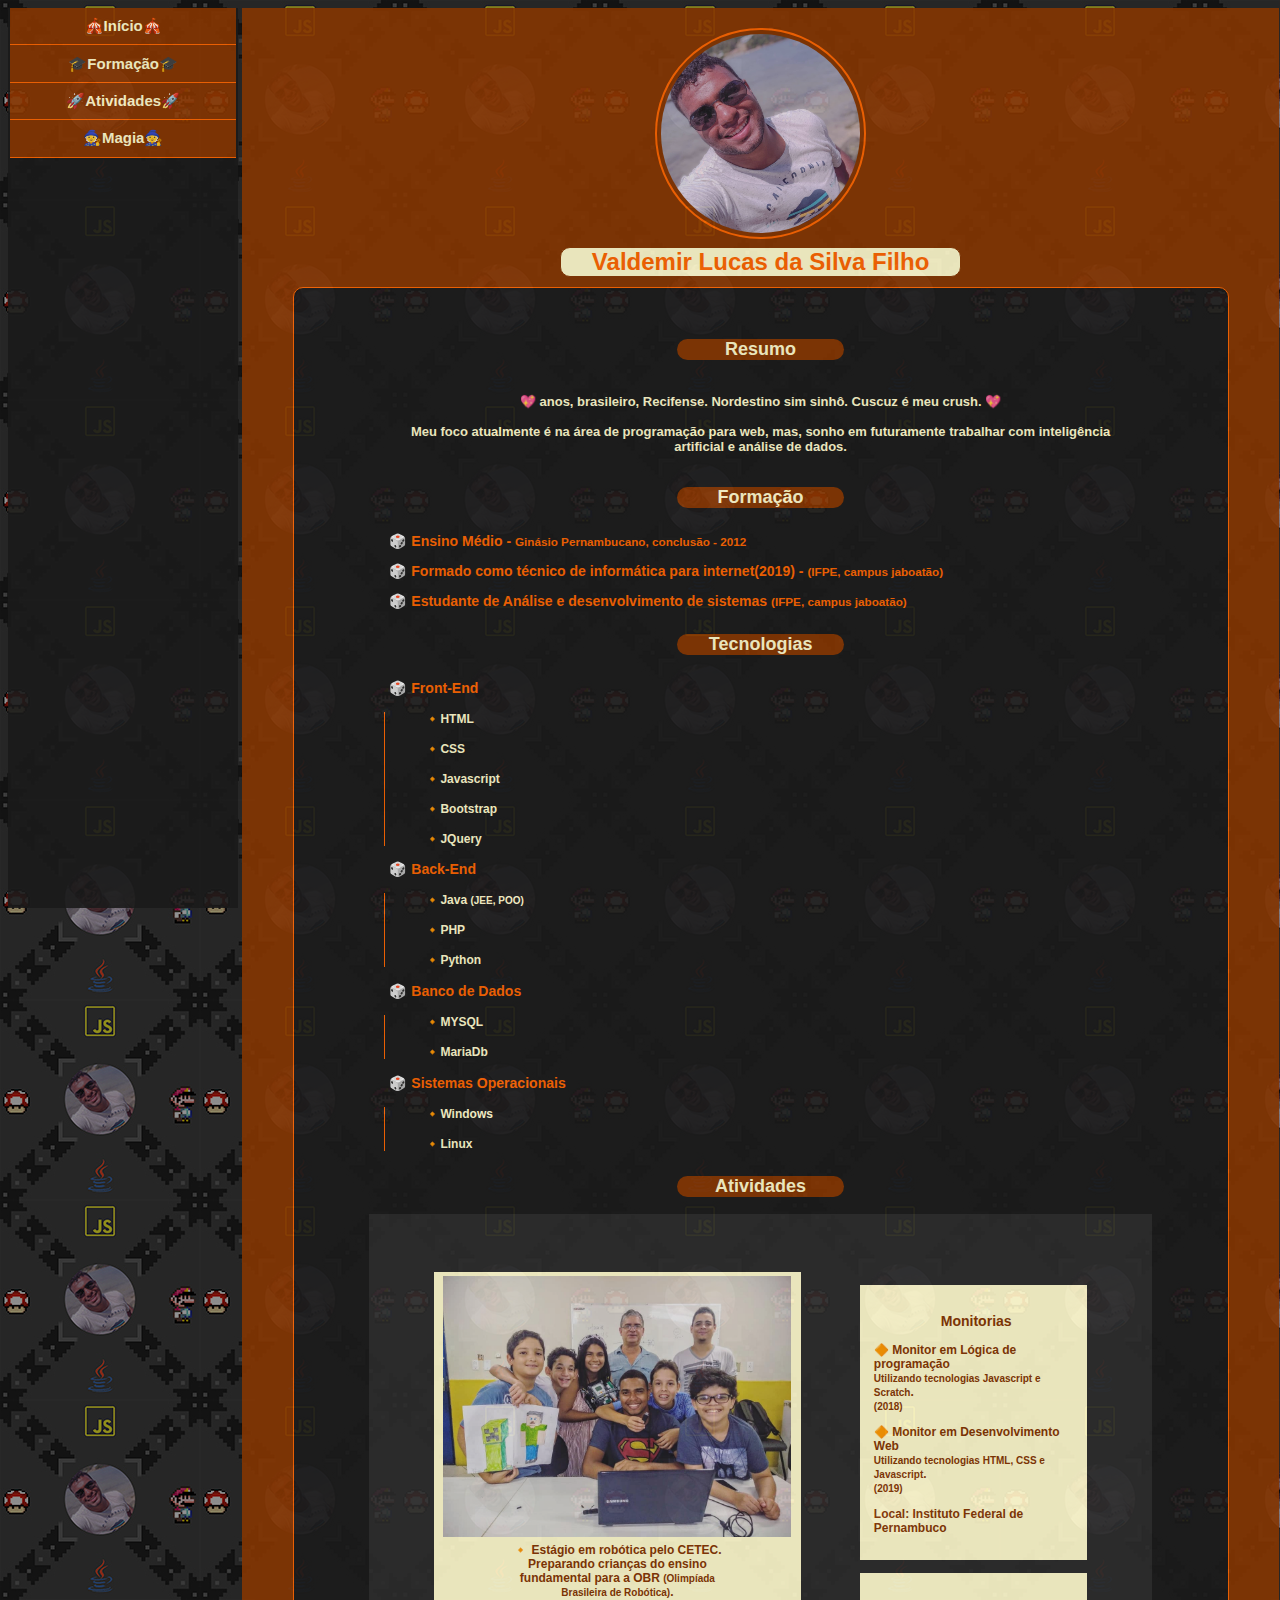
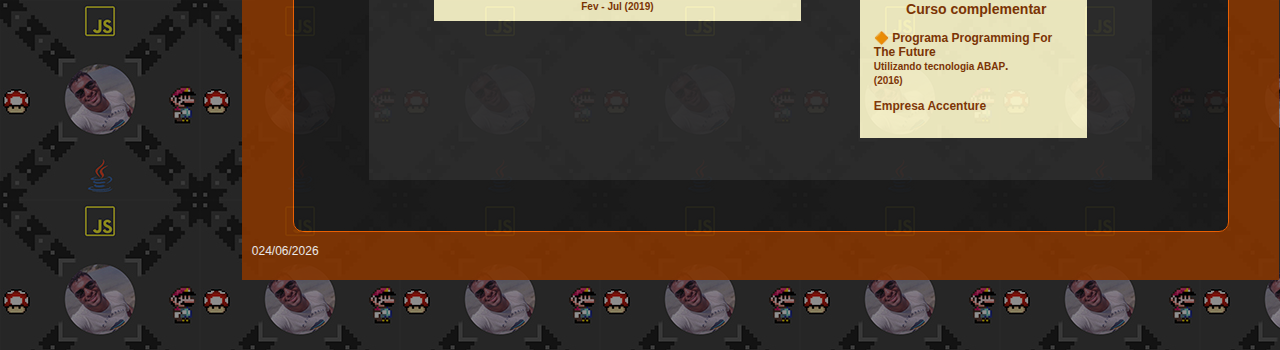
<file: index.html>
<!DOCTYPE html>
<html lang="pt-br">
    <head>
        <meta charset="utf-8">
        <title>Valdemir Lucas</title>
        <meta name="viewport" content="width=device-width, initial-scale=1.0">
        <link rel="stylesheet" href="css/main.css">
        <link rel="icon" href="icons/107127.png">
    </head>
    <body>
        

            <nav class="menu">
            
                <a href="">
                    
                     <h4 href="inicio.html" class='item'>
                         &#x1F3AA;Início&#x1F3AA;
                     </h4>
                </a>
                <a href="#formacao">
                    <h4  class='item'>
                        &#x1F393;Formação&#x1F393;
                    </h4>
                </a>
                <a href="#atvs">
                     <h4 class='item'>
                         &#x1F680;Atividades&#x1F680;
                     </h4>
                 </a> 
                 <a href="#gerados" onclick="besteira()">
                     <h4 class='item'>
                         &#x1F9D9;Magia&#x1F9D9;
                     </h4>
                 </a>
             
            </nav>
            <div id="conteudo">
                <div id="avatar">
                    <img src="css/fotovaldemir.jpg" id="foto">
                    <h1 id="meunome">Valdemir Lucas da Silva Filho</h1>
                </div>
                
                <div id="informacoes">
                    <h2>Resumo</h2>
                    <p id="resumo">
                        &#x1F496; <script type="text/javascript" src="js/data.js"></script> anos, brasileiro, Recifense.
                        Nordestino sim sinhô.
                        Cuscuz é meu crush. &#x1F496;<br><br>
                        Meu foco atualmente é na área de programação para web, mas, sonho em futuramente trabalhar com inteligência artificial e análise de dados.
                    </p>
                    <h2 id="formacao">Formação</h2>
                    <ul id="listacursos">
                        <li>
                            <h3>&#x1F3B2;&nbsp;Ensino Médio - <small>Ginásio Pernambucano, conclusão - 2012</small></h3>
                        </li>
                        <li>
                            <h3>&#x1F3B2;&nbsp;Formado como técnico de informática para internet(2019) - <small>(IFPE, campus jaboatão)</small></h3>
                        </li>
                        <li>
                            <h3>&#x1F3B2;&nbsp;Estudante de Análise e desenvolvimento de sistemas <small>(IFPE, campus jaboatão)</small></h3>
                        </li>
                    </ul>
                    <h2>Tecnologias </h2>
                    <ul id="listatech">
                        <li>
                            <h3>&#x1F3B2;&nbsp;Front-End</h3>
                            <ul>
                                <li><h4>&#x1F538;HTML</h4></li>
                                <li><h4>&#x1F538;CSS</h4></li>
                                <li><h4>&#x1F538;Javascript</h4></li>
                                <li><h4>&#x1F538;Bootstrap</h4></li>
                                <li><h4>&#x1F538;JQuery</h4></li>
                            </ul>
                        </li>
                        <li>
                            <h3>&#x1F3B2;&nbsp;Back-End</h3>
                            <ul>
                                <li><h4>&#x1F538;Java <small>(JEE, POO)</small></h4></li>
                                <li><h4>&#x1F538;PHP</h4></li>
                                <li><h4>&#x1F538;Python</h4></li>
                            </ul>
                        </li>
                        <li>
                            <h3>&#x1F3B2;&nbsp;Banco de Dados</h3>
                            <ul>
                                <li><h4>&#x1F538;MYSQL</h4></li>
                                <li><h4>&#x1F538;MariaDb</h4></li>

                            </ul>
                        </li>
                        <li>
                            <h3>&#x1F3B2;&nbsp;Sistemas Operacionais</h3>
                            <ul>
                                <li><h4>&#x1F538;Windows</h4></li>
                                <li><h4>&#x1F538;Linux</h4></li>
                                
                            </ul>
                        </li>
                    </ul>
                    <h2 id="atvs">
                        Atividades
                    </h2>
                    <div id="experiencias">
                
                        <div id="robotica" class="exp">
                            
                            <img src="css/fotonaahs.jpeg" alt="Foto com meus alunos de robótica" id="fotomeninos">
                            <p id="probotica">&#x1F538; Estágio em robótica pelo CETEC. <br>Preparando crianças do ensino fundamental para a OBR <small>(Olimpíada Brasileira de Robótica)</small>.
                            <br>
                            <small>Fev - Jul (2019)</small>
                            </p>
                        </div>
                        <div class="monitorias exp" >
                            <h3 id="tmonitorias">Monitorias</h3>
                            <p> &#x1F536; Monitor em Lógica de programação <br><small>Utilizando tecnologias Javascript e Scratch</small>.
                            <br>
                            <small> (2018)</small>
                            </p>
                            <p> &#x1F536; Monitor em Desenvolvimento Web<br><small>Utilizando tecnologias HTML, CSS e Javascript</small>.
                                <br>
                                <small> (2019)</small>
                            </p>
                            <p>Local: Instituto Federal de Pernambuco</p>
                        </div>
                        <div class="monitorias exp">
                            <h3 id="tcursos">Curso complementar</h3>
                            <p> &#x1F536; Programa Programming For The Future <br><small>Utilizando tecnologia ABAP</small>.
                            <br>
                            <small> (2016)</small>
                            </p>
                            <p>Empresa Accenture</p>
                        </div>
                        
                    </div>
                    
                    

                </div>
                
                
                
                <div id="gerados">
                    <div><a href="#gerados" id="botbesteira" onclick="closeaba()">X</a></div>
                    <br>
                    <div id="L1">

                    </div>
                    <div id="L2">

                    </div>
                    <div id="L3">

                    </div>
                    <div id="L4">

                    </div>
                    <div id="L5">

                    </div>
                    <div id="on"></div>
                </div>
                <div id="parte2">
                    <h1 id="rel"></h1>
                </div>
                
            </div>

        
        

        <div class="footer" id="pe">
            <p>
                <h4>Contato:</h4>
                <a href="mailto:valdemirlsf@gmail.com">Email: valdemirlsf@gmail.com</a> &nbsp;
                <a style="border-left: 2px solid lemonchiffon;" href="tel:+5581995394296"> &nbsp; &nbsp;Telefone: +55 (81) 995394296</a>
                <br>&copy; <small>Valdemir Lucas</small> 
            </p>

        </div>
        
        
        <script type="text/javascript" src="js/main.js"></script>
        
    </body>
</html>
</file>
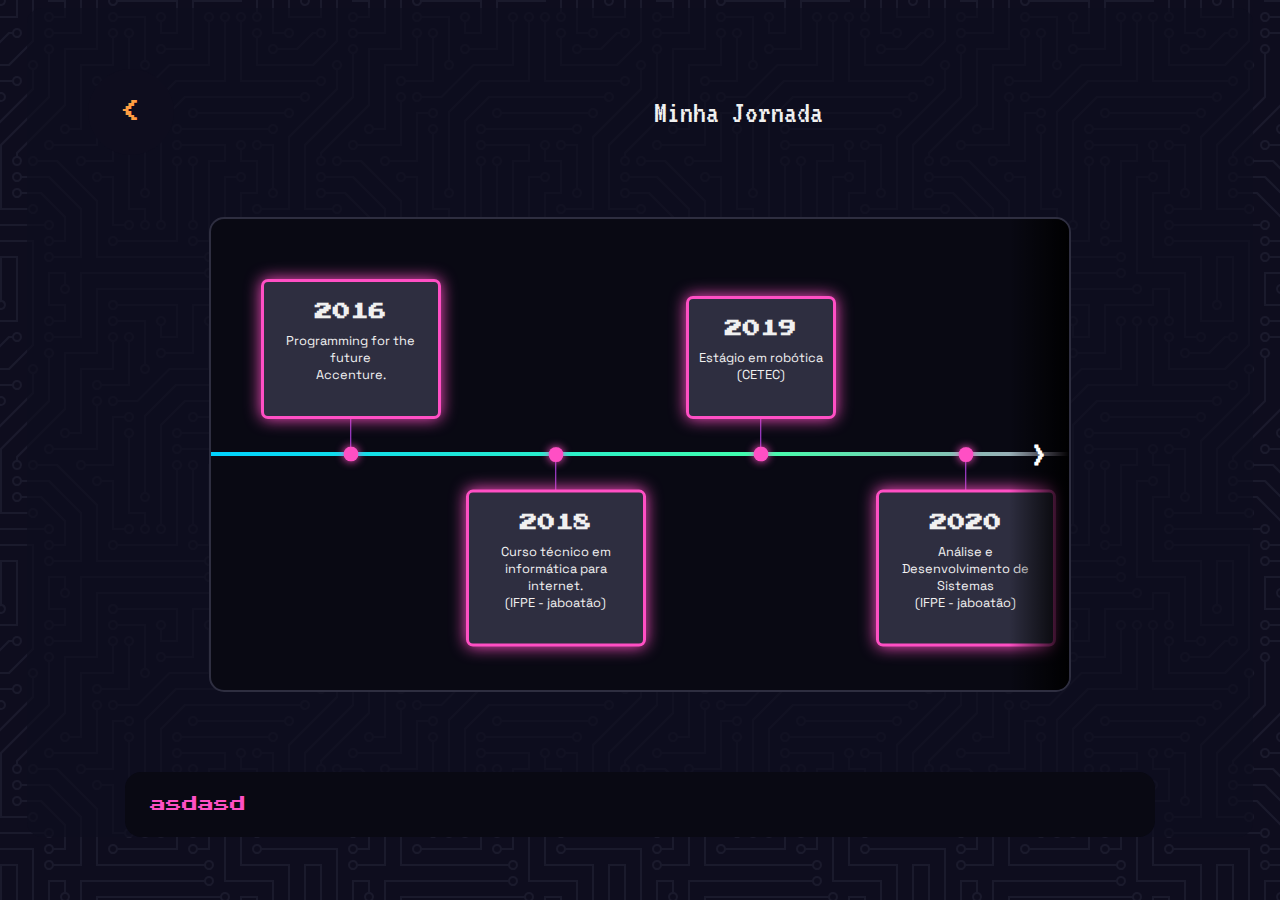
<file: activities.html>
<!DOCTYPE html>
<html>

<head>
    <meta charset="UTF-8">
    <title>Atividades</title>
    <meta name="viewport" content="width=device-width, initial-scale=1.0">
    <link href='https://fonts.googleapis.com/css?family=Press Start 2P' rel='stylesheet'>
    <link href='https://fonts.googleapis.com/css?family=Space Grotesk' rel='stylesheet'>
    <link href='https://fonts.googleapis.com/css?family=VT323' rel='stylesheet'>
    <link rel="stylesheet" href="css/activities.css">
    <link rel="stylesheet" href="https://cdnjs.cloudflare.com/ajax/libs/font-awesome/4.7.0/css/font-awesome.min.css">
    <link rel="icon" href="icons/107127.png">
</head>

<body>
    <div class="content">
        <div class="navbar">
            <button id="botaoVoltar" onclick="history.back()"> <span class="setaVoltar"><</span> </button>
            <h1>Minha Jornada</h1>
            <button id="preencher"></button>
        </div>

        <div id="timelineContainer">
            <button id="botaoVoltarTimeline" class="scroll-btn left hidden" onclick="scrollContainer(-180)" ondblclick="scrollContainer(-180)" ><</button>
            <div id="scrolable">
                <div class="timeline" id="timeline">
                    <div class="item">
                        <div class="int">
                            <div class="point">
                            </div>
                            <div class="txt">
                                <span class="time">2016</span>
                                <p>
                                    Programming for the future <br> Accenture.
                                </p>
                            </div>
                        </div>
                    </div>
                    <div class="item">
                        <div class="int">
                            <div class="point">
                            </div>
                            <div class="txt">
                                <span class="time">2018</span>
                                <p>
                                    Curso técnico em informática para internet. <br> (IFPE - jaboatão)
                                </p>
                            </div>
                        </div>
                    </div>
                    <div class="item">
                        <div class="int">
                            <div class="point">
                            </div>
                            <div class="txt">
                                <span class="time">2019</span>
                                <p>
                                    Estágio em robótica <br> (CETEC)
                                </p>
                            </div>
                        </div>
                    </div>
                    <div class="item">
                        <div class="int">
                            <div class="point">
                            </div>
                            <div class="txt">
                                <span class="time">2020</span>
                                <p>
                                    Análise e Desenvolvimento de Sistemas <br> (IFPE - jaboatão)
                                </p>
                            </div>
                        </div>
                    </div>
                    <div class="item">
                        <div class="int">
                            <div class="point">
                            </div>
                            <div class="txt">
                                <span class="time">2021</span>
                                <p>
                                    Desenvolvimento Web <br> (Wipro)
                                </p>
                            </div>
                        </div>
                    </div>
                </div>
            </div>

            <button class="scroll-btn right" onclick="scrollContainer(180)" ondblclick="scrollContainer(180)">></button>

        </div>


        <div class="terminal">
            <span class="fonteTerminal">asdasd</span>
        </div>

    </div>


    <script type="text/javascript" src="js/activities.js"></script>
</body>

</html>
</file>
<file: css/main.css>
body{
    background-image: url("fundoport2.jpg");
    font: 12px Verdana, sans-serif;
}
a{
    text-decoration: none;
}

#foto{
    width: 20%;
    padding: 4px;
    border-radius: 50%;
    border: 2px solid #FF6600;
}
.menu{
    position: fixed;
    margin-right: 0.5%;
    margin-top: 0;
    width:18%;
    height: 100%;
    background-color: rgb(27, 27, 27);
    opacity: 90%;
    color:white;
    float: left;
    font: 20px Verdana, sans-serif;
    text-align: center;
    
    
}
#conteudo{
    
    padding: 10px;
    width: 80.5%;
    margin: auto;
    margin-top: 0;
    margin-left: 18.5%;
    background-color: #853602;
    opacity: 90%;
    color:white;
    float: left;
    margin-bottom: 70px;
    

}
.listnav{
    margin: 0px;
    margin-left: 0px;
    width: 80%;
}
.item{
    display: flex;
    font-size: 15px;
    width: 90%;
    padding: 4%;
    background-color: #853602;
    color: lemonchiffon;
    text-align: center;
    border-bottom: solid 1px #FF6600;
    margin: auto;
    align-items: center;
    justify-content: center;
}
.item:hover{
    background-color: lemonchiffon;
    color: #FF6600;
    text-align: center;
    border-bottom: solid 1px #FF6600;
    margin: auto;
}
#gerados{
    display: none;
    flex-direction: column;
    width: 90%;
    padding: 1%;
    margin: auto;
    margin-top: 1%;
    margin-bottom: 10px;
    background-color: rgb(27, 27, 27);
    border-radius: 10px;
}
#botao{
    width: 10%;
    height: 2em;
    border-radius: 10px;
    color: limegreen;
    background-color: lemonchiffon;
    margin: auto;
}
#botao:disabled{
    margin: auto;
    border-radius: 10px;
    color: rgb(144, 153, 144);
}
h1{
    color: #FF6600;
    background-color: lemonchiffon;
    border: 1px solid #853602;
    border-radius: 10px;
    width: 40%;
    margin: auto;
    margin-top: 2%;
    margin-bottom: 2%;
    text-align: center;
}
h2{
    width: 20%;
    margin: auto;
    background-color: #853602;
    border-radius: 15px;
    color: lemonchiffon;
    text-align: center;
}
h3{
    text-indent: 5px;
    
    border-radius: 10px;
    color: #FF6600;
}
#listacursos{
    list-style-type: none;
    margin-top: 3%;
    margin-bottom: 3%;
}
#avatar{
    text-align: center;
    background-color: #853602;
    padding: 10px;
}
#listatech{
    margin-top: 3%;
    margin-bottom: 3%;
    list-style-type: none;
}
#listatech ul{
    list-style-type: none;
    border-left: 1px #FF6600 solid;
    color: lemonchiffon;
    
    
}
 /*li::before {content: "\1F538";}*/
#informacoes{
    margin-left: 4%;
    margin-right: 4%;
    border: 1px #FF6600 solid;
    background-color: rgb(27, 27, 27);
    padding: 5%;
    border-radius: 10px;
}
#meunome{
    color: #FF6600;
    background-color: lemonchiffon;
    border: 1px solid #853602;
    border-radius: 10px;
    width: 40%;
    margin: auto;
    margin-top: 5px;
}
#experiencias{
    margin: auto;
    margin-top: 2%;
    background-color:rgb(44, 44, 44);
    padding: 7%;
    width: 80%;
    height: 450px;
}
#fotomeninos{
    width: 95%;
    height: 95%;
    margin: auto;
    padding: 1%;
}
#probotica{
    width: 60%;
    margin: auto;
    color: #853602;
    font-weight: bold;
    padding: 2%;
    padding-top: 0%;
}
.monitorias{

    margin-top: 2%;
    margin-left: 1%;
    margin-right: 1%;
    width: 30%;
    color: #853602;
    font-weight: bold;
    padding: 2%;
    background-color: lemonchiffon;
    float: right;
}
#robotica{
    background-color: lemonchiffon;
    width: 55%;
    margin-left: 1%;
    text-align: center;
    float: left;
}
#resumo{
    color:lemonchiffon;
    padding: 4%;
    font-weight: bold;
    font-size: 13px;
    text-align: center;
    width: 85%;
    margin:auto;
}
#botbesteira{
    width: 24px;
    height: 1.3em;
    font-weight: bold;
    background-color: red;
    color: lemonchiffon;
    float: right;
    border: 1px solid #FF6600;
    border-radius: 10px;
    margin-right:0px;
    margin-top: 0px;
    
    text-align: center;
}
#L1{
    width: 100%;
    height: 25%;
    display: flex;
    margin: auto;
    margin-top: 2%;
    
}
#L2{
    width: 100%;
    height: 25%;
    display: flex;
    margin: auto;
}
#L3{
    width: 100%;
    height: 25%;
    display: flex;
    margin: auto;
}
#L4{
    width: 100%;
    display: flex;
    height: 25%;
    margin: auto;
}
#L5{
    width: 100%;
    display: flex;
    height: 25%;
    margin: auto;
}
#informacoes {
    animation-duration: 1s;
    
}
.quadrado{
    height: 10ex;
    width: 10ex;
}
  
  @keyframes slidein {
    from {
      margin-right: 100%;
    }
  
    to {
      margin-right: 4%;
    }
  }
  @keyframes aparecer{
    0%{opacity: 0%;}
    100%{opacity: 100%}
  }
  #tmonitorias{
      text-align: center;
      color: #853602;
  }
  #tcursos{
    text-align: center;
    color: #853602;
}
.footer{
    width: 100%;
    text-align: center;
    color: lemonchiffon;
    background-color: #853602;
    font-weight: bold;
    font-size: 9px;
    opacity: 0%;
}
.footer a {
    color: lemonchiffon;
}
.footer{
    
    position: fixed;
    padding-top: 1px;
    bottom: 0px;
    left: 0px;
    margin-bottom: 0px;
}
.footer:hover{
    animation: surgir 1s;
    position: fixed;
    padding-top: 1px;
    bottom: 0px;
    left: 0px;
    opacity: 100%;
    margin-bottom: 0px;
}
#on{
    
    width: 100%;
    text-align: center;
    margin-top: 15px;
    float: left;
}
@keyframes surgir{
    from{opacity: 0;}
    to{opacity: 1;}
}
@keyframes sumir{
    0%{opacity: 1;}
    100%{opacity: 0;}
}
@media(max-width: 850px){
    
    body{
        font-size: .8rem;
        margin: 0px;
        margin-bottom: 30%;
    }
    .menu{
        position:fixed;
        margin-top: 2px;
        display: flex;
        flex-direction: row;
        width: 100%;
        justify-content: center;
        align-items: center;
        background-color: #853602;
        margin: 0px;
        height: 4%;
        z-index: 1;
    }
    .item{
        text-align: center;
        font-size: 60%;
        border: none;
        padding: .7em;
    }
    .item:hover{
        background-color: #853602;
        color: lemonchiffon;
    }
    #conteudo{
        
        width: 97%;
        margin: 0px;
        margin-top: 10%;
        margin-bottom: 18%;
        
    }
    #experiencias{
        height:50% ;
        display: flex;
        flex-direction: column;
        align-items: center;

    }
    .exp{
        width: 80%;
        margin: 1rem;
        text-align: center;
    }
    #robotica{
        width: 80%;
        margin: 1rem;
        text-align: center;
    }
    #tudo{
        align-items: center;
    }
    #meunome{
        width: 80%;
        font-size: 1rem;
    }
    h2{
        width: 50%;
        font-size: .6rem;
    }
    #resumo{
        font-size: .8rem;
    }
    #listacursos li{
        font-size: .7rem;
    }
    #botao{
        width: 40%;
    }
    #rel{
        font-size: 1.2em;
    }
    .quadrado{
        height: 5ex;
    }
    .footer{
        opacity: 1;
        animation: none;
    }
</file>
<file: css/activities.css>
@import './general.css';

@keyframes flicker {

  0%,
  19%,
  21%,
  23%,
  25%,
  54%,
  56%,
  68%,
  69%,
  71%,
  96%,
  98%,
  100% {
    text-shadow:
      0 0 1px var(--color-text),
      0 0 20px var(--color-accent-orange),
      0 0 30px var(--color-accent-orange),
      0 0 40px var(--color-accent-orange);


  }

  10% {
    text-shadow: none;
  }
}



* {
  color: var(--color-text);
  font-family: 'Press Start 2P';
}

body {
  background-color: var(--color-background);
}

.content{
  width: 97%;
  margin: auto;
  border-radius: 15px;
  background-color: #0e0d1ea9;
}

#botaoVoltar {
  border-radius: 50%;
  padding: 1em;
  font-size: 2em;
  margin: 5%;
  border: none;
  color: var(--color-accent-orange);
  background-color: var(--color-background);
  animation: flicker 1s infinite;
}

#preencher{
  background: transparent;
  border: none;
}

.setaVoltar {
  color: var(--color-accent-orange);
  font-size: .7em;
  display: flex;
  align-items: center;
}

.setaVoltar::before {
  content: '';
}

#scrolable {
  overflow-x: scroll;
  margin: 0;
  padding: 5% 0;
  min-width: 300px;
}

.scroll-btn {
  font-family: 'VT323';
  font-weight: 800;
  position: absolute;
  top: 0;
  bottom: 0;
  width: 60px;
  z-index: 2;
  background: linear-gradient(to right, rgba(0, 0, 1, 1), transparent);
  color: white;
  font-size: 35px;
  border: none;
  cursor: pointer;
  transition: opacity 0.3s;
  opacity: 1;
}

.scroll-btn.left:active {
  -webkit-tap-highlight-color: transparent;
  background: linear-gradient(to right, #2e2e406b, transparent);
}

.scroll-btn.right:active {
  -webkit-tap-highlight-color: transparent;
  background: linear-gradient(to right, transparent, #2e2e406b);
}


.botaoTimeline {
  animation: aparecer 2s infinite;
}

.scroll-btn.right {
  right: 0;
  background: linear-gradient(to left, rgba(0, 0, 1, 1), transparent);
}

.scroll-btn.hidden {
  opacity: 0;
  pointer-events: none;
}

.navbar {
  display: flex;
  justify-content: space-between;
  align-items: center;
}

#timelineContainer {
  position: relative;
  background-color: var(--color-terminal);
  padding: 0;
  border-radius: 15px;
  border: 2px solid var(--color-border);
  overflow-x: hidden;
  display: flex;
  width: 70%;
  min-width: 350px;
  margin: auto;

}

.timeline {
  position: relative;
  margin: 0 auto;
  display: grid;
  grid-template-rows: 1fr 1fr;
  grid-template-columns: repeat(auto-fill, minmax(180px, 1fr));
  column-gap: 25px;
  padding-inline: 50px;
  justify-items: center;
  width: 90%;
  min-width: 1000px;
  scroll-behavior: smooth;
}

.timeline::before {
  content: "";
  position: absolute;
  display: block;
  top: 50%;
  left: 0;
  width: 100%;
  height: .25em;
  background: linear-gradient(90deg, var(--color-secondary), var(--color-success), var(--color-primary));
  ;
  transform: translateY(-50%);
}

.int {
  position: relative;
  display: flex;
  flex-direction: column;
  height: 100%;
  width: 100%;
}

.int::before {
  content: "";
  position: absolute;
  display: block;
  z-index: 0;
  left: 50%;
  bottom: 0;
  height: 50px;
  width: 1.5px;
  background: var(--color-accent-purple);
  transform: translateX(-50%);
}

.txt:hover {
  scale: 1.1;
  cursor: pointer;
  animation: float 2s infinite;
}

.txt {
  text-align: center;
  position: relative;
  display: block;
  z-index: 1;
  background: var(--color-border);
  border-radius: 7px;
  padding: 20px 10px;
  margin: 0;
  border: 3px solid var(--color-primary);
  box-shadow: 0 0 1em var(--color-primary);

}

.time {
  font-size: 1.1em;
  font-weight: 700;
}

.point {
  position: relative;
  display: block;
  margin: -15px auto 20px;
  width: 20px;
  height: 20px;
  background: var(--color-primary);
  border-radius: 15px;
  border: 5px solid transparent;
  scale: .5;
  box-shadow: 0 0 1em var(--color-primary);
}

.item:nth-of-type(even) {
  transform: translateY(100%);
}

.item:nth-of-type(even) .int::before {
  top: 0;
  bottom: unset;
}


.item:nth-of-type(odd) .int {
  flex-direction: column-reverse;
}

.item:nth-of-type(odd) .int .point {
  margin: 20px auto -15px;
}

.txt>p {
  font-family: 'Space Grotesk';
  font-size: .8em;
}

.terminal {
  width: 80%;
  margin: auto;
  margin-top: 5em;
  background-color: var(--color-terminal);
  padding: 2%;
  border-radius: 1em;
}



@media(max-width: 750px) {
  #preencher {
    border-radius: 50%;
    padding: 1em;
    font-size: 2em;
    margin: 0%;
    border: none;
    color: var(--color-accent-orange);
    background-color: var(--color-background);
  }
}
</file>
